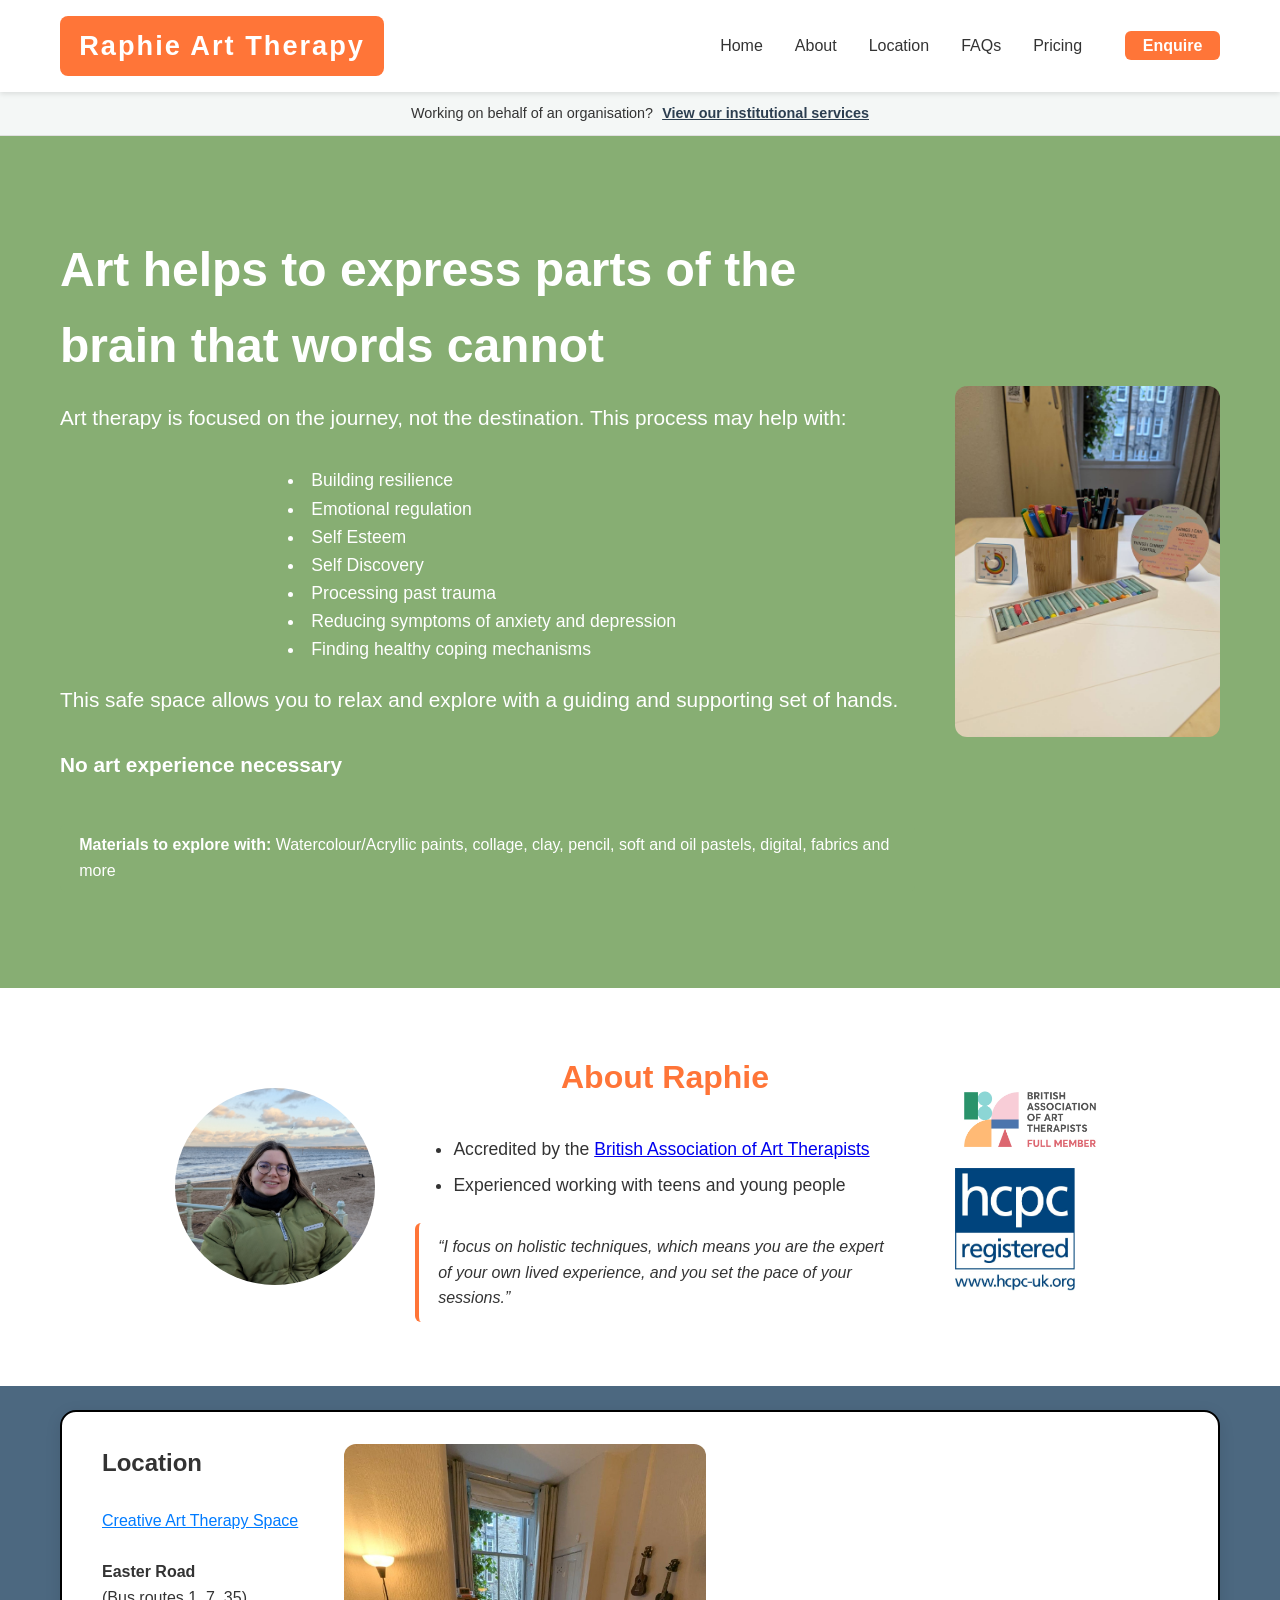
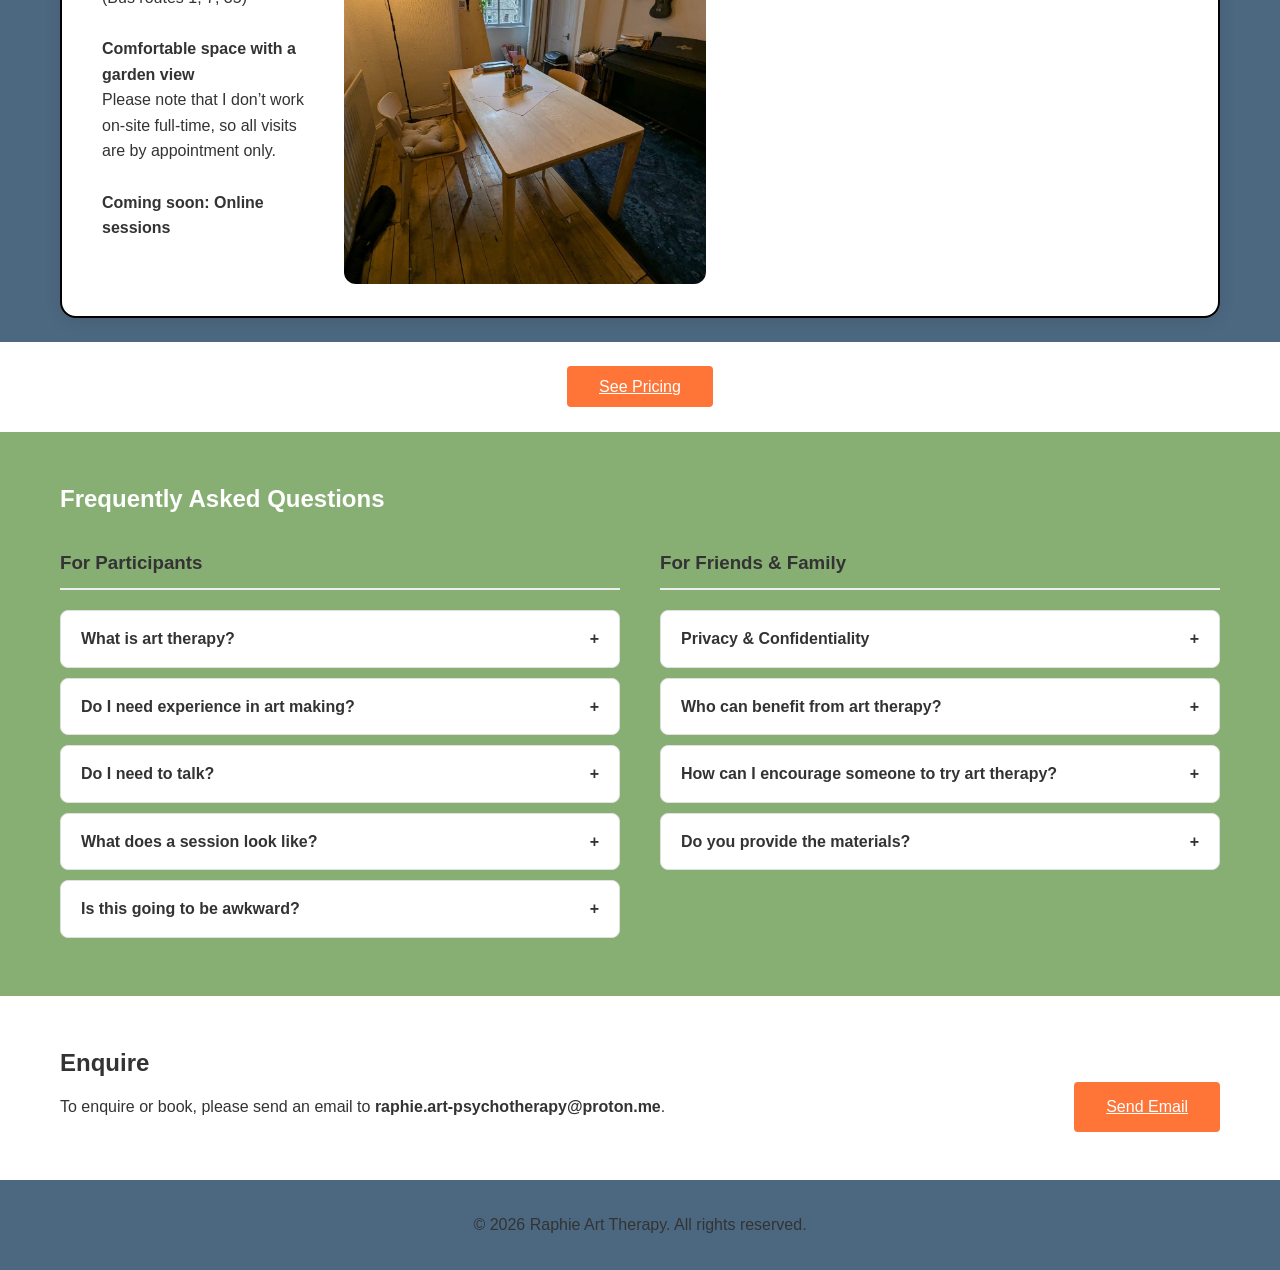
<file: index.html>
<!DOCTYPE html>
<html lang="en">
<head>
    <meta charset="UTF-8">
    <meta name="viewport" content="width=device-width, initial-scale=1.0">
    <title>Raphie Art Therapy</title>
    <link rel="icon" type="image/png" href="favicon.png">
    <link rel="stylesheet" href="style.css">
</head>
<body>
    <nav class="navbar">
        <div class="container">
            <div class="logo-block">Raphie Art Therapy</div>
            <ul class="nav-links" id="navLinks">
                <li class="nav-section-link"><a href="#top">Home</a></li>
                <li class="nav-section-link"><a href="#about">About</a></li>
                <li class="nav-section-link"><a href="#location">Location</a></li>
                <li class="nav-section-link"><a href="#faqs">FAQs</a></li>
                <li class="nav-section-link"><a href="pricing.html">Pricing</a></li>
                <li><a href="#enquire" class="cta-link">Enquire</a></li>
            </ul>
        </div>
    </nav>

    <div class="org-banner">
        <div class="container">
            <p>Working on behalf of an organisation? <a href="organisations.html">View our institutional services</a></p>
        </div>
    </div>

    <header class="hero" id="top">
        <div class="container hero-flex">
            
            <div class="hero-content">
                <h1>Art helps to express parts of the brain that words cannot</h1>
                <p>Art therapy is focused on the journey, not the destination. This process may help with:</p>
                <ul class="outcomes-list">
                    <li>Building resilience</li>
                    <li>Emotional regulation</li>
                    <li>Self Esteem</li>
                    <li>Self Discovery</li>
                    <li>Processing past trauma</li>
                    <li>Reducing symptoms of anxiety and depression</li>
                    <li>Finding healthy coping mechanisms</li>
                </ul>

                <p>This safe space allows you to relax and explore with a guiding and supporting set of hands.</p>
                <p class="note">No art experience necessary</p>

                <div class="mediums-block">
                    <strong>Materials to explore with:</strong> Watercolour/Acryllic paints, collage, clay, pencil, soft and oil pastels, digital, fabrics and more
                </div>
            </div>

            <div class="hero-image-block">
                <img src="img/ready-art-table.jpg" alt="Photo of art materials" class="hero-image" />
            </div>

        </div>
    </header>

    <section id="about" class="about">
        <div class="container about-flex">
            <div class="about-photo-block">
                <img src="img/raphie.jpg" alt="Photo of Raphie" class="about-photo" />
            </div>
            <div class="about-content">
                <h2>About Raphie</h2>
                <ul class="cred-list">
                    <li>Accredited by the <a href="https://www.baat.org/" target="_blank">British Association of Art Therapists</a></li>    
                    <li>Experienced working with teens and young people</li>
                </ul>
                <blockquote>“I focus on holistic techniques, which means you are the expert of your own lived experience, and you set the pace of your sessions.”</blockquote>
            </div>
            <div class="accreditation-logo-block">
                <img src="img/baat_full_member_logo_rgb.jpg" alt="BAAT Logo" class="logo-baat" />
                <img src="img/HCPC-registered-logo.jpg" alt="HCPC Registered Logo" class="logo-hcpc" />
            </div>
        </div>
    </section>

    <section id="location" class="location">
        <div class="container location-flex">
            <div class="location-block location-card-flex">
                <div class="location-details">
                    <h2>Location</h2>
                    <br>
                    <p><a href="https://www.creativeartstherapiesspace.org/" target="_blank">Creative Art Therapy Space</a></p>
                    <br>
                    <b>Easter Road</b>
                    <p>(Bus routes 1, 7, 35)</p>
                    <br>
                    <b>Comfortable space with a garden view</b>
                    <p> Please note that I don’t work on-site full-time, so all visits are by appointment only.</p>
                    <br>
                    <b>Coming soon: Online sessions</b>
                </div>
                <div class="location-photo-block">
                    <img src="img/therapy-room.jpg" alt="Photo of therapy space" class="location-photo" />
                </div>
                <div class="map-embed">
                    <iframe src="https://www.google.com/maps?q=Creative+Arts+Therapies+Space+CIC,+Easter+Road,+Edinburgh&output=embed" width="440" height="440" style="border:0; border-radius:12px;" allowfullscreen="" loading="lazy" referrerpolicy="no-referrer-when-downgrade"></iframe>
                </div>
            </div>
        </div>
    </section>

    <section class="pricing-link-block">
        <div class="container">
            <a href="pricing.html" class="cta-button">See Pricing</a>
        </div>
    </section>

    <section id="faqs" class="faqs">
        <div class="container">
            <h2>Frequently Asked Questions</h2>

            <div class="faq-grid-wrapper">
                <div class="faq-category">
                    <h3>For Participants</h3>
                    
                    <details class="faq-item">
                        <summary>What is art therapy?</summary>
                        <div class="faq-content">
                            <p>It is a form of psychotherapy that uses art-making as its primary mode of communication. It allows you to express thoughts and feelings that might be difficult to put into words, guided by a trained therapist.</p>
                        </div>
                    </details>

                    <details class="faq-item">
                        <summary>Do I need experience in art making?</summary>
                        <div class="faq-content">
                            <p>Absolutely not. The focus is on the process and expression, not the final product. You don't need to be "good at art" to benefit from the sessions.</p>
                        </div>
                    </details>

                    <details class="faq-item">
                        <summary>Do I need to talk?</summary>
                        <div class="faq-content">
                            <p>No, you can express yourself through art as much or as little as you wish.</p>
                        </div>
                    </details>

                    <details class="faq-item">
                        <summary>What does a session look like?</summary>
                        <div class="faq-content">
                            <p>A typical 50-minute session involves a check-in, a period of art-making (at your own pace), and a time to reflect together on the images or the process if you feel comfortable doing so.</p>
                        </div>
                    </details>

                    <details class="faq-item">
                        <summary>Is this going to be awkward?</summary>
                        <div class="faq-content">
                            <p>Most people feel nervous at first, but sessions are relaxed and at your pace.</p>
                        </div>
                    </details>
                </div>

                <div class="faq-category" style="margin-top: 40px;">
                    <h3>For Friends & Family</h3>

                    <details class="faq-item">
                        <summary>Privacy & Confidentiality</summary>
                        <div class="faq-content">
                            <p>Nothing is shared outside of sessions unless there is a risk of harm. Showing of artwork is always the participant's choice. This is important for maintaining a trusting environment.</p>
                        </div>
                    </details>

                    <details class="faq-item">
                        <summary>Who can benefit from art therapy?</summary>
                        <div class="faq-content">
                            <p>Anyone experiencing emotional distress, trauma, or life transitions. It is particularly effective for those who find traditional "talk therapy" intimidating or insufficient.</p>
                        </div>
                    </details>

                    <details class="faq-item">
                        <summary>How can I encourage someone to try art therapy?</summary>
                        <div class="faq-content">
                            <p>Be sure not to force anyone into therapy - it only works when the participant is ready. Instead, share information about its benefits and offer support if they express interest.</p>
                        </div>
                    </details>

                    <details class="faq-item">
                        <summary>Do you provide the materials?</summary>
                        <div class="faq-content">
                            <p>Yes, all professional-grade art materials—including paints, clay, collage, and drawing tools—are provided during our in-person sessions.</p>
                        </div>
                    </details>
                </div>
            </div>
            
        </div>
    </section>

    <section id="enquire" class="enquire">
        <div class="container">
            <h2>Enquire</h2>
            <div class="enquire-flex">
                <span>
                    To enquire or book, please send an email to <strong>raphie.art-psychotherapy@proton.me</strong>.
                </span>
                <a href="mailto:raphie.art-psychotherapy@proton.me?subject=Art%20Therapy%20Enquiry" class="cta-button enquire-inline-btn">Send Email</a>
            </div>
        </div>
    </section>

    <footer>
        <div class="container">
            <p>&copy; 2026 Raphie Art Therapy. All rights reserved.</p>
        </div>
    </footer>
</body>
</html>
</file>
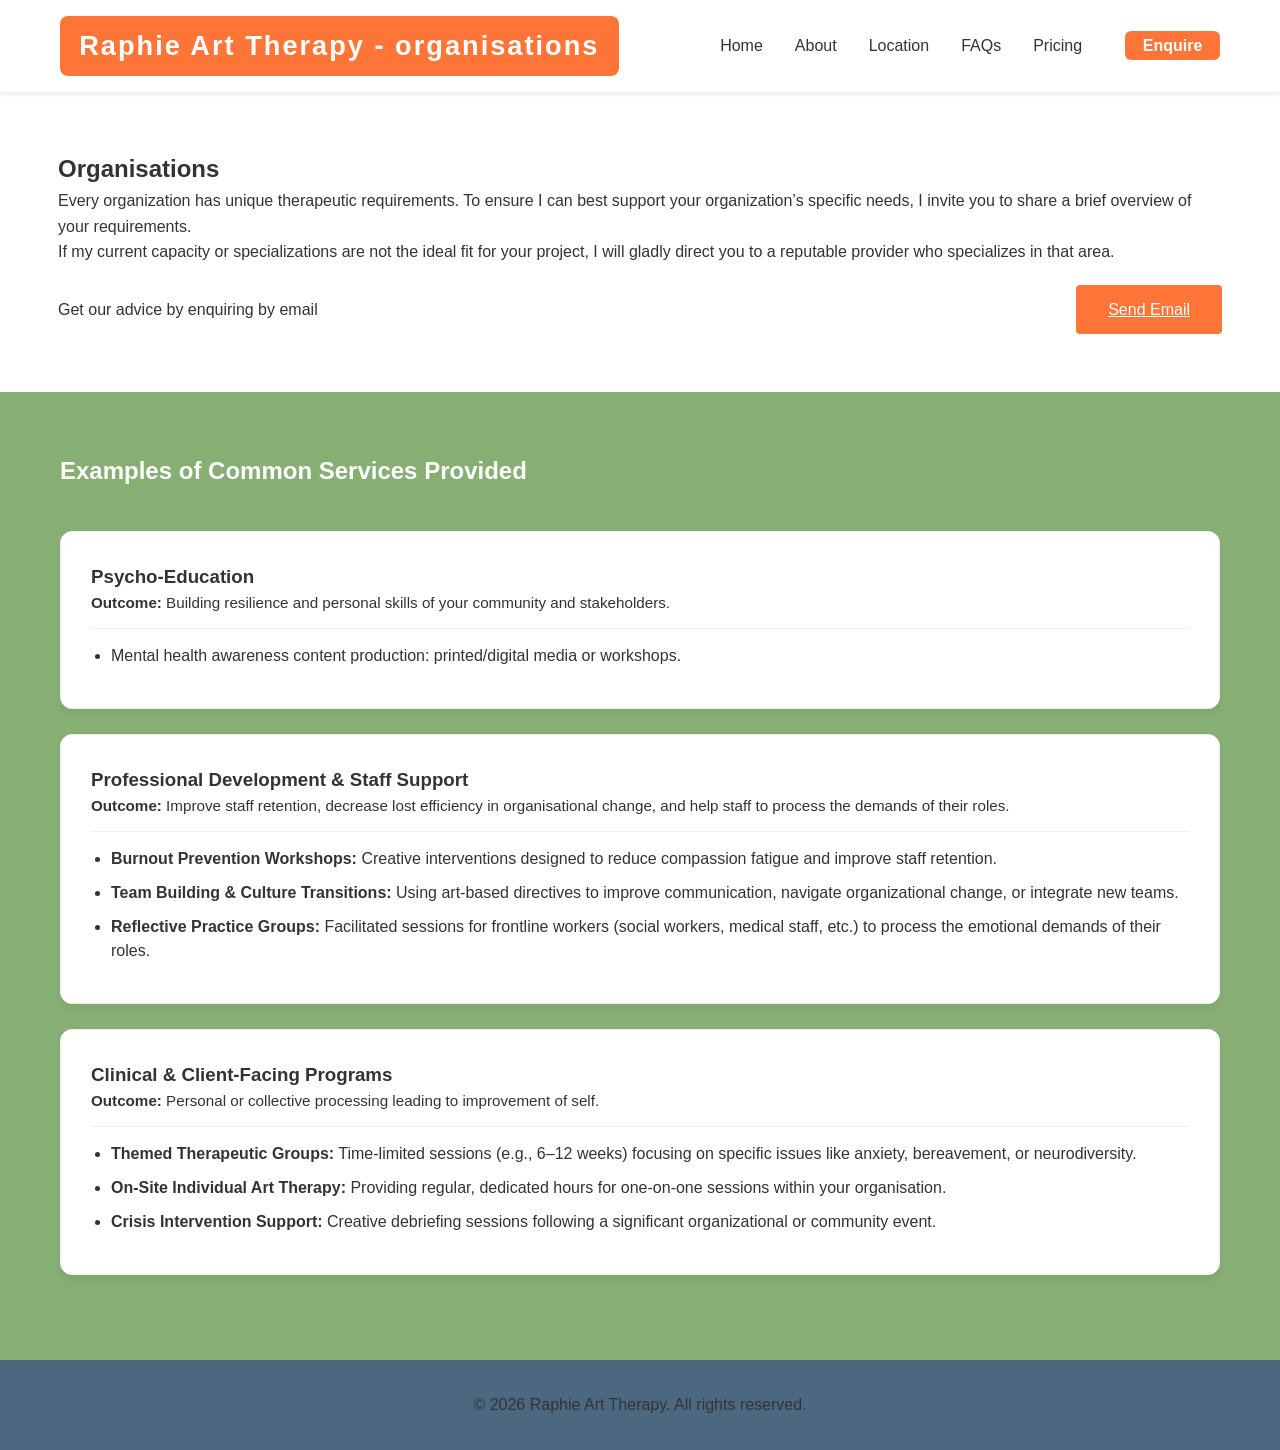
<file: organisations.html>
<!DOCTYPE html>
<html lang="en">
<head>
    <meta charset="UTF-8">
    <meta name="viewport" content="width=device-width, initial-scale=1.0">
    <title>Pricing - Raphie Art Therapy</title>
    <link rel="stylesheet" href="style.css">
</head>
<body>
    <nav class="navbar">
        <div class="container">
            <div class="logo-block">Raphie Art Therapy - organisations</div>
            <ul class="nav-links" id="navLinks">
                <li class="nav-section-link"><a href="index.html#top">Home</a></li>
                <li class="nav-section-link"><a href="index.html#about">About</a></li>
                <li class="nav-section-link"><a href="index.html#location">Location</a></li>
                <li class="nav-section-link"><a href="index.html#faqs">FAQs</a></li>
                <li class="nav-section-link"><a href="pricing.html">Pricing</a></li>
                <li><a href="index.html#enquire" class="cta-link">Enquire</a></li>
            </ul>
        </div>
    </nav>

    <section class="organisations-main">
        <div class="container" style="padding: 10px;">
            <h1>Organisations</h1>
            <p>Every organization has unique therapeutic requirements. To ensure I can best support your organization’s specific needs, I invite you to share a brief overview of your requirements.</p>
            <p>If my current capacity or specializations are not the ideal fit for your project, I will gladly direct you to a reputable provider who specializes in that area.</p>
            
            <div class="enquire-flex" style="margin-top: 20px;">
                <span>Get our advice by enquiring by email</span>
                <a href="mailto:raphie.art-psychotherapy@proton.me?subject=Art%20Therapy%20Organisation%20Enquiry" class="cta-button enquire-inline-btn">Send Email</a>
            </div>
        </div>
        
    </section>

    <section id="org-services" class="org-services">
        <div class="container">
            <h2>Examples of Common Services Provided</h2>
            
            <div class="services-grid">
                <div class="service-card">
                    <h3>Psycho-Education</h3>
                    <p class="outcome"><strong>Outcome:</strong> Building resilience and personal skills of your community and stakeholders.</p>
                    <ul class="service-list">
                        <li>Mental health awareness content production: printed/digital media or workshops.</li>
                    </ul>
                </div>

                <div class="service-card">
                    <h3>Professional Development & Staff Support</h3>
                    <p class="outcome"><strong>Outcome:</strong> Improve staff retention, decrease lost efficiency in organisational change, and help staff to process the demands of their roles.</p>
                    <ul class="service-list">
                        <li><strong>Burnout Prevention Workshops:</strong> Creative interventions designed to reduce compassion fatigue and improve staff retention.</li>
                        <li><strong>Team Building & Culture Transitions:</strong> Using art-based directives to improve communication, navigate organizational change, or integrate new teams.</li>
                        <li><strong>Reflective Practice Groups:</strong> Facilitated sessions for frontline workers (social workers, medical staff, etc.) to process the emotional demands of their roles.</li>
                    </ul>
                </div>

                <div class="service-card">
                    <h3>Clinical & Client-Facing Programs</h3>
                    <p class="outcome"><strong>Outcome:</strong> Personal or collective processing leading to improvement of self.</p>
                    <ul class="service-list">
                        <li><strong>Themed Therapeutic Groups:</strong> Time-limited sessions (e.g., 6–12 weeks) focusing on specific issues like anxiety, bereavement, or neurodiversity.</li>
                        <li><strong>On-Site Individual Art Therapy:</strong> Providing regular, dedicated hours for one-on-one sessions within your organisation.</li>
                        <li><strong>Crisis Intervention Support:</strong> Creative debriefing sessions following a significant organizational or community event.</li>
                    </ul>
                </div>
            </div>
        </div>
    </section>

    <footer>
        <div class="container" style="height: fit-content;">
            <p>&copy; 2026 Raphie Art Therapy. All rights reserved.</p>
        </div>
    </footer>
</body>
</html>
</file>
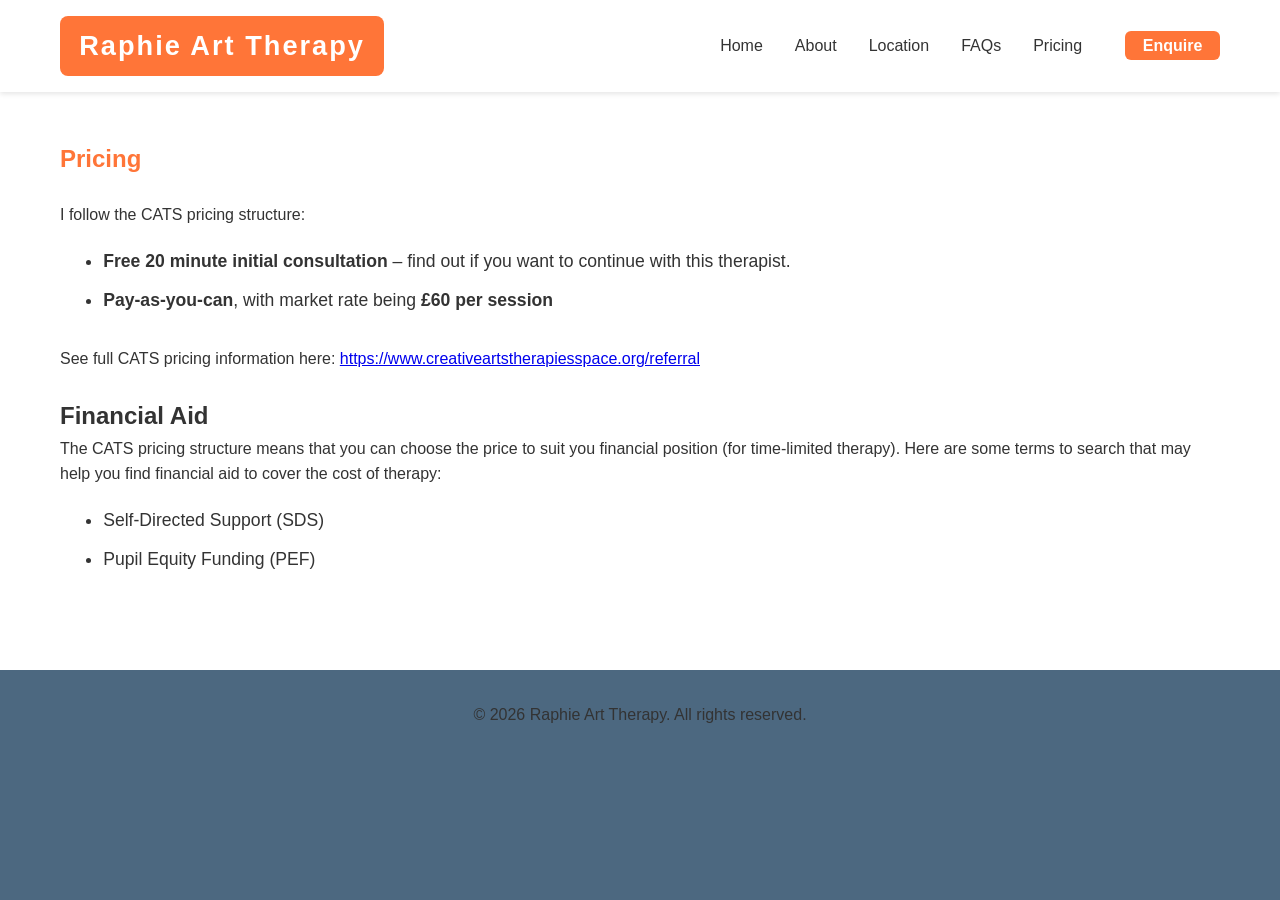
<file: pricing.html>
<!DOCTYPE html>
<html lang="en">
<head>
    <meta charset="UTF-8">
    <meta name="viewport" content="width=device-width, initial-scale=1.0">
    <title>Pricing - Raphie Art Therapy</title>
    <link rel="stylesheet" href="style.css">
</head>
<body>
    <nav class="navbar">
        <div class="container">
            <div class="logo-block">Raphie Art Therapy</div>
            <ul class="nav-links" id="navLinks">
                <li class="nav-section-link"><a href="index.html#top">Home</a></li>
                <li class="nav-section-link"><a href="index.html#about">About</a></li>
                <li class="nav-section-link"><a href="index.html#location">Location</a></li>
                <li class="nav-section-link"><a href="index.html#faqs">FAQs</a></li>
                <li class="nav-section-link"><a href="pricing.html">Pricing</a></li>
                <li><a href="index.html#enquire" class="cta-link">Enquire</a></li>
            </ul>
        </div>
    </nav>

    <section class="pricing-main">
        <div class="container">
            <h1>Pricing</h1>
            <p>I follow the CATS pricing structure:</p>
            <ul class="pricing-list">
                <li><strong>Free 20 minute initial consultation</strong> – find out if you want to continue with this therapist.</li>
                <li><strong>Pay-as-you-can</strong>, with market rate being <strong>£60 per session</strong></li>
            </ul>
            <p> See full CATS pricing information here: <a href="https://www.creativeartstherapiesspace.org/referral#350efd45-9bae-4a94-8de7-736c6dbd32b5-field-wrapper" target="_blank">https://www.creativeartstherapiesspace.org/referral</a></p>
            <br>
            <h2>Financial Aid</h2>
            <p> The CATS pricing structure means that you can choose the price to suit you financial position (for time-limited therapy). Here are some terms to search that may help you find financial aid to cover the cost of therapy:</p>
            <ul class="aid-list">
                <li>Self-Directed Support (SDS)</li>
                <li>Pupil Equity Funding (PEF)</li>
            </ul>
        </div>
    </section>

    <footer>
        <div class="container">
            <p>&copy; 2026 Raphie Art Therapy. All rights reserved.</p>
        </div>
    </footer>
</body>
</html>
</file>
<file: style.css>
@media (max-width: 900px) {
    .nav-section-link {
        display: none !important;
    }
    .nav-links {
        flex-wrap: nowrap;
    }
}
@media (max-width: 768px) {
    .location-card-flex {
        flex-direction: column !important;
        flex-wrap: wrap;
        gap: 1.2rem;
    }
    .map-embed {
        flex-basis: auto !important;
        width: 100% !important;
        justify-content: flex-start;
        align-items: flex-start;
    }
    .map-embed iframe {
        width: 100% !important;
        height: var(--location-block-height) !important;
        min-width: 0 !important;
    }
}


:root {
    --primary-color: var(--orange-crayola);
    --secondary-color: var(--sage-green);
    --highlight-color: var(--orange-crayola);
    --text-color: #333;
    --bg-color: #4c6880;
    --white: #ffffff;
    --sage-green: #87ae73;
    --orange-crayola:#FF7538;
    --location-block-height: 440px;
}

html {
    scroll-behavior: smooth;
}

body {
    font-family: 'Segoe UI', Tahoma, Geneva, Verdana, sans-serif;
    color: var(--text-color);
    line-height: 1.6;
    background-color: var(--bg-color);
}

.container {
    max-width: 1200px;
    margin: 0 auto;
    padding: 0 20px;
}

/* Navbar */
.navbar {
    background-color: var(--white);
    box-shadow: 0 2px 5px rgba(0, 0, 0, 0.1);
    position: sticky;
    top: 0;
    z-index: 100;
}

/* Enquire section */
.enquire {
    background: var(--white);
    padding: 3rem 0;
}

/* Enquire section flex layout */
 .enquire-flex {
    display: flex;
    align-items: center;
    justify-content: space-between;
    gap: 1rem;
    flex-wrap: wrap;
}
.enquire-inline-btn {
    margin-left: 1rem;
    white-space: nowrap;
}


.navbar .container {
    display: flex;
    justify-content: space-between;
    align-items: center;
    padding: 1rem 20px;
}

.logo-block {
    font-size: 1.7rem;
    font-weight: bold;
    color: var(--white);
    background: var(--primary-color);
    padding: 0.5rem 1.2rem;
    border-radius: 8px;
    letter-spacing: 2px;
    box-shadow: var(--shadow-medium);
}

/* Organisation Announcement Banner */
.org-banner {
    background-color: #f4f7f6; /* A soft, professional neutral */
    border-bottom: 1px solid #e0e0e0;
    padding: 10px 0;
    text-align: center;
    font-size: 0.9rem;
}

.org-banner p {
    margin: 0;
    color: #333;
}

.org-banner a {
    color: #2c3e50; /* Matches your professional headings */
    font-weight: bold;
    text-decoration: underline;
    margin-left: 5px;
    transition: color 0.3s ease;
}

.org-banner a:hover {
    color: #000; /* Subtle hover effect */
}

/* Ensure it looks good on mobile */
@media (max-width: 600px) {
    .org-banner {
        font-size: 0.85rem;
        padding: 12px 15px;
    }
}
/* Block colour placeholders */
.photo-placeholder {
    width: 120px;
    height: 120px;
    background: var(--secondary-color);
    color: var(--primary-color);
    display: flex;
    align-items: center;
    justify-content: center;
    border-radius: 50%;
    font-size: 1.1rem;
    margin-bottom: 1rem;
    box-shadow: var(--shadow-medium);
}

/* About section flex */
.about-flex {
    display: flex;
    gap: 2.5rem;
    align-items: center;
    justify-content: center;
    flex-wrap: wrap;
}
.about-photo-block {
    display: flex;
    flex-direction: column;
    align-items: center;
    min-width: 140px;
}
.about-content {
    max-width: 500px;
}
.cred-list {
    margin: 1rem 0 1.5rem 1.2rem;
    padding-left: 1.2rem;
}
.cred-list li {
    margin-bottom: 0.5rem;
    font-size: 1.1rem;
}
blockquote {
    font-style: italic;
    color: var(--grey-dark);
    background: var(--green-light);
    border-left: 4px solid var(--primary-color);
    padding: 0.7rem 1.2rem;
    border-radius: 6px;
}
/* Outcomes and mediums */
.outcomes-list {
    list-style: disc inside;
    margin: 1.2rem auto 1.2rem auto;
    max-width: 400px;
    text-align: left;
    color: var(--white);
    font-size: 1.1rem;
}
.note {
    margin: 1rem 0 0.5rem 0;
    font-weight: bold;
    color: white;
}
.mediums-block {
    background: var(--secondary-color);
    color: var(--white);
    display: inline-block;
    padding: 0.5rem 1.2rem;
    border-radius: 6px;
    margin-top: 0.7rem;
    font-size: 1rem;
}
/* Location section */
.location-flex {
    display: flex;
    align-items: flex-start;
    justify-content: center;
    gap: 2rem;
    flex-wrap: wrap;
}
.location-block {
    background: var(--white);
    padding: 2rem 2.5rem;
    border-radius: 16px;
    box-shadow: 0 4px 16px rgba(0,0,0,0.10);
    border: 2px solid #000;
    min-width: 260px;
    margin: 1.5rem auto;
}
.location-block a {
    color: #007bff;
    text-decoration: underline;
}
/* Location card flex for map and text side-by-side */
.location-card-flex {
    flex-wrap: wrap;
    display: flex;
    flex-direction: row;
    align-items: flex-start;
    gap: 2rem;
}
.location-details {
    flex: 1 1 0;
    max-height: var(--location-block-height);
}
.map-embed {
    flex: 0 0 auto;
    display: flex;
    align-items: center;
    justify-content: center;
}
* {
    margin: 0;
    padding: 0;
    box-sizing: border-box;
}
/* Limit location photo height */
.location-photo {
    max-height: var(--location-block-height);
    width: auto;
    display: block;
    border-radius: 12px;
}

/* Pricing link block */
.pricing-link-block {
    background: var(--white);
    padding: 2rem 0;
    text-align: center;
}
/* FAQ Accordion Styling */
.faqs {
    background: var(--secondary-color);
    color: var(--white);
    padding: 3rem 0;
}

.faq-category h3 {
    margin-bottom: 20px;
    color: var(--text-color);
    border-bottom: 2px solid #eee;
    padding-bottom: 10px;
}

.faq-item {
    background: var(--white);
    color: var(--text-color);
    border: 1px solid #e0e0e0;
    border-radius: 8px;
    margin-bottom: 10px;
    padding: 0;
    overflow: hidden;
    transition: all 0.3s ease;
}

.faq-item summary {
    padding: 15px 20px;
    font-weight: bold;
    cursor: pointer;
    list-style: none; /* Removes default arrow in some browsers */
    position: relative;
    outline: none;
}

/* FAQ Grid for Desktop */
@media (min-width: 768px) {
    .faq-grid-wrapper {
        display: grid;
        grid-template-columns: 1fr 1fr; /* Two equal columns */
        gap: 40px; /* Space between the two columns */
        align-items: start; /* Prevents one column from stretching to match the height of the other */
    }

    .faq-category {
        margin-top: 0 !important; /* Removes the margin-top you added for mobile stacking */
    }
}

/* Ensure the title stays full width above the columns */
.faqs h2 {
    margin-bottom: 30px;
    width: 100%;
}

/* Adds a custom plus/minus sign */
.faq-item summary::after {
    content: '+';
    float: right;
    transition: transform 0.3s;
}

.faq-item[open] summary::after {
    content: '-';
    transform: rotate(180deg);
}

.faq-content {
    padding: 0 20px 15px 20px;
    color: #555;
    line-height: 1.6;
}

.faq-item[open] {
    border-color: #2c3e50; /* Highlights the active question */
    box-shadow: 0 2px 8px rgba(0,0,0,0.05);
}

/* Pricing page */
.pricing-main {
    background: var(--white);
    min-height: 60vh;
    padding: 3rem 0 4rem 0;
}
.pricing-main h1 {
    color: var(--primary-color);
    margin-bottom: 1.5rem;
}
.pricing-list, .aid-list {
    margin: 1.2rem 0 2rem 1.5rem;
    padding-left: 1.2rem;
}
.pricing-list li, .aid-list li {
    margin-bottom: 0.7rem;
    font-size: 1.1rem;
}

/* Organisations page */
.organisations-main {
    background: var(--white);
    padding: 3rem;
}

.org-services {
    padding: 60px 0;
    background-color: var(--secondary-color);
}

.org-services h2 {
    color: var(--white);
    margin-bottom: 40px;
}

.service-card {
    background: #fff;
    border-radius: 12px; /* Matches your map and card style */
    padding: 30px;
    margin-bottom: 25px;
    box-shadow: 0 4px 6px rgba(0,0,0,0.05); /* Subtle depth */
    border: 1px solid #eee;
}

.service-card h3 {
    margin-top: 0;
    color: #333;
}

.outcome {
    margin-bottom: 15px;
    padding-bottom: 15px;
    border-bottom: 1px solid #f0f0f0;
    font-size: 0.95rem;
    line-height: 1.4;
}

.service-list {
    list-style-type: disc;
    padding-left: 20px;
}

.service-list li {
    margin-bottom: 10px;
    line-height: 1.5;
}



/* CTA link in nav */
.cta-link {
    background: var(--highlight-color);
    color: var(--white) !important;
    padding: 0.4rem 1.1rem;
    border-radius: 6px;
    font-weight: bold;
    margin-left: 0.7rem;
    transition: background 0.2s;
}
.cta-link:hover {
    background: var(--highlight-color);
}

.nav-links {
    display: flex;
    list-style: none;
    gap: 2rem;
}

.nav-links a {
    text-decoration: none;
    color: var(--text-color);
    transition: color 0.3s ease;
}

.nav-links a:hover {
    color: var(--primary-color);
}

/* Hero Section */
.hero-flex {
    display: flex;
    gap: 2.5rem;
    align-items: center;
    justify-content: center;
    flex-wrap: nowrap;
}
.hero-image-block {
    display: flex;
    flex-direction: column;
    align-items: center;
    min-width: 140px;
}
.hero {
    background: var(--secondary-color);
    color: var(--white);
    padding: 6rem 20px;
    text-align: left;
}
@media (max-width: 768px) {
    .hero {
        text-align: center;
    }
}

.hero-content h1 {
    font-size: 3rem;
    margin-bottom: 1rem;
    animation: fadeInUp 0.8s ease;
}

.hero-content p {
    font-size: 1.3rem;
    margin-bottom: 2rem;
    animation: fadeInUp 0.8s ease 0.2s backwards;
}

/* About Section */
.about {
    padding: 4rem 20px;
    background-color: var(--white);
}

.about h2 {
    text-align: center;
    font-size: 2rem;
    margin-bottom: 2rem;
    color: var(--primary-color);
}

.about p {
    text-align: center;
    font-size: 1.1rem;
    margin-bottom: 1rem;
}

/* Contact Section */
.contact {
    padding: 4rem 20px;
    background-color: var(--bg-color);
}

.contact h2 {
    text-align: center;
    font-size: 2rem;
    margin-bottom: 2rem;
    color: var(--primary-color);
}

.contact p {
    text-align: center;
    font-size: 1.1rem;
    margin-bottom: 2rem;
}

form {
    max-width: 600px;
    margin: 0 auto;
    display: flex;
    flex-direction: column;
    gap: 1rem;
}

form input,
form textarea {
    padding: 0.75rem;
    border: 1px solid var(--grey);
    border-radius: 4px;
    font-size: 1rem;
    font-family: inherit;
}

form input:focus,
form textarea:focus {
    outline: none;
    border-color: var(--primary-color);
    box-shadow: var(--shadow-blue);
}

/* CTA Button */
.cta-button {
    background-color: var(--highlight-color);
    color: var(--white);
    padding: 0.75rem 2rem;
    border: none;
    border-radius: 4px;
    font-size: 1rem;
    cursor: pointer;
    transition: background-color 0.3s ease, transform 0.2s ease;
}

.cta-button:hover {
    background-color: var(--highlight-color);
    transform: translateY(-2px);
}

.cta-button:active {
    transform: translateY(0);
}

/* Footer */
footer {
    background-color: var(--navy);
    color: var(--black);
    text-align: center;
    padding: 2rem 20px;
}

footer p {
    margin: 0;
}

/* Animations */
@keyframes fadeInUp {
    from {
        opacity: 0;
        transform: translateY(30px);
    }
    to {
        opacity: 1;
        transform: translateY(0);
    }
}

/* Responsive Design */
@media (max-width: 768px) {
    .nav-links {
        gap: 1rem;
    }

    .hero-content h1 {
        font-size: 2rem;
    }

    .hero-content p {
        font-size: 1rem;
    }

    .hero {
        padding: 3rem 20px;
    }
}

/* Limit HCPC logo size */
.logo-hcpc {
  max-width: 120px;
  height: auto;
  display: block;
  margin: 12px 0;
}
/* Limit BAAT logo size */  
.logo-baat {
  max-width: 150px;
  height: auto;
  display: block;
  margin: 12px 0;
}
/* Limit Raphie photo size */
.about-photo {  max-width: 200px;
  height: auto;
  border-radius: 50%;
  box-shadow: var(--shadow-medium);
}
/* Hero image styling */
.hero-image {
    max-width: 400px;
    width: 100%;
    height: auto;
    border-radius: 12px;
    box-shadow: var(--shadow-medium);
}
</file>
